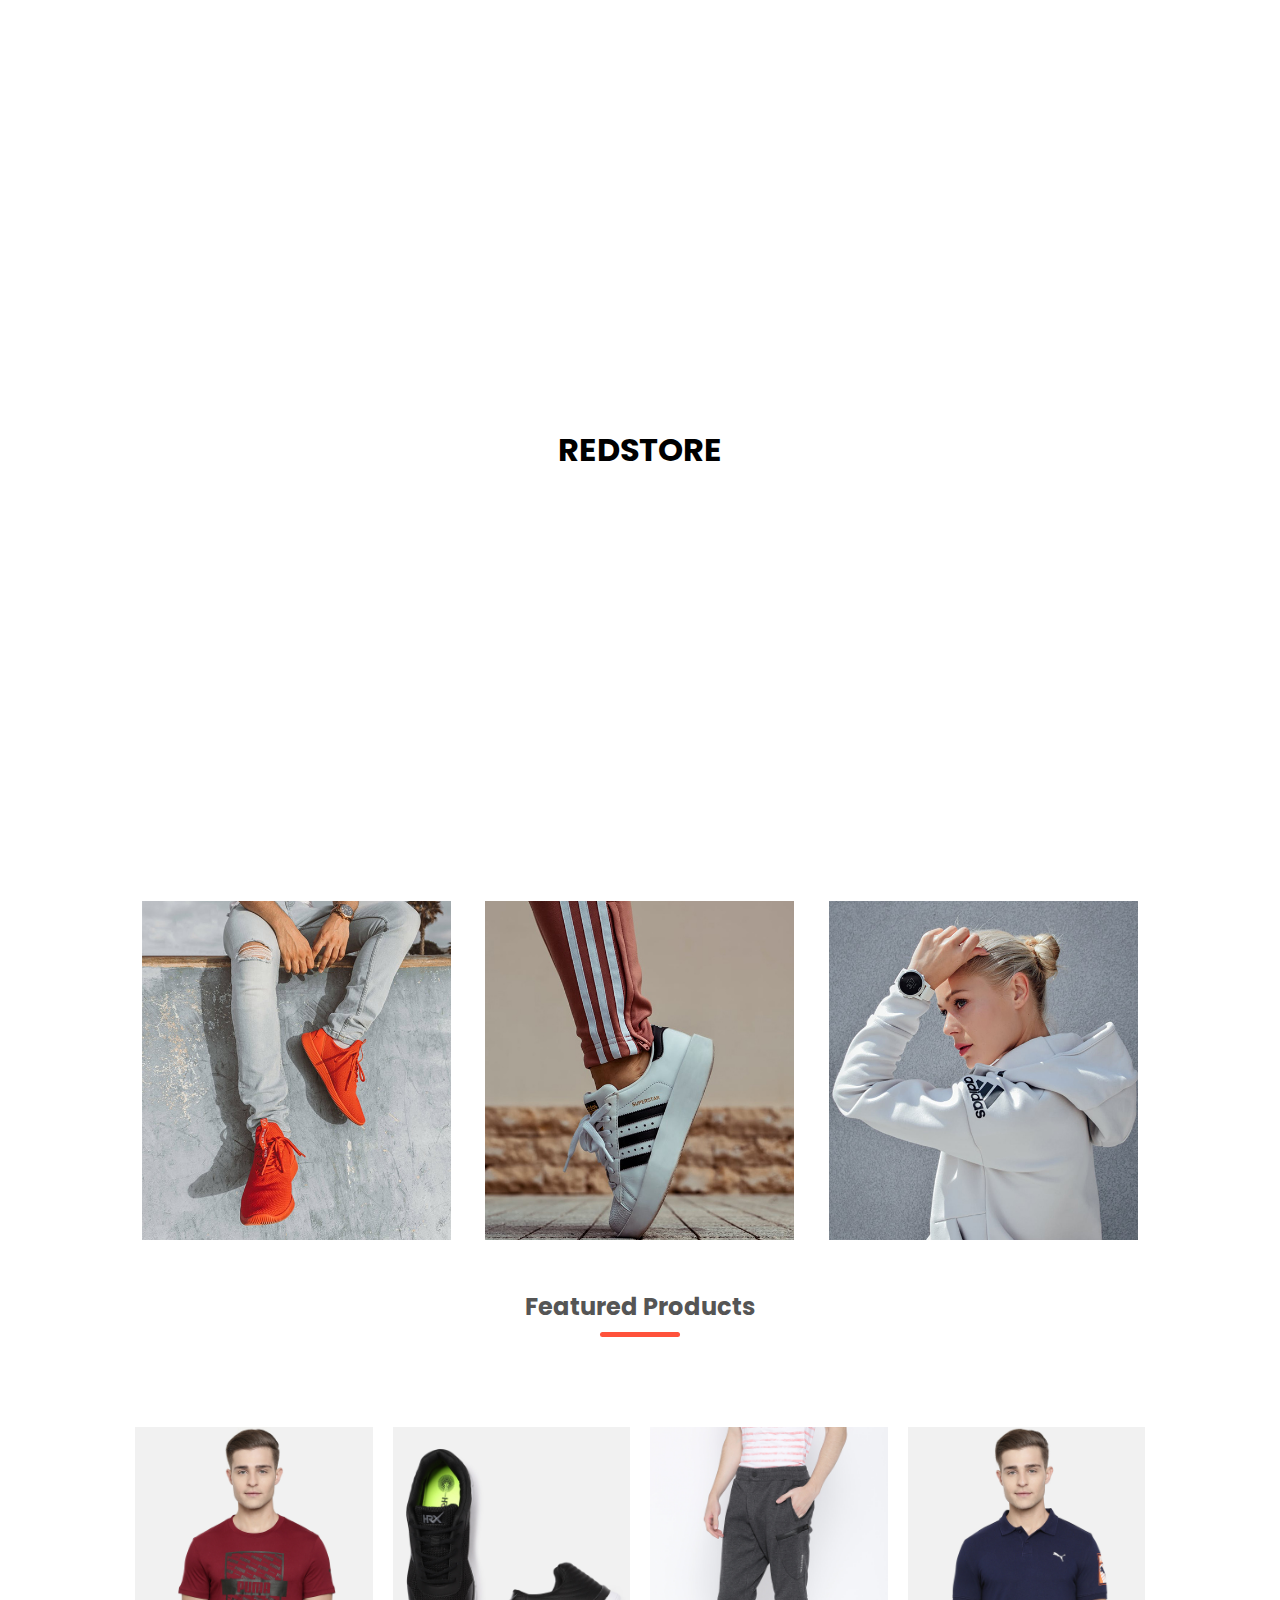
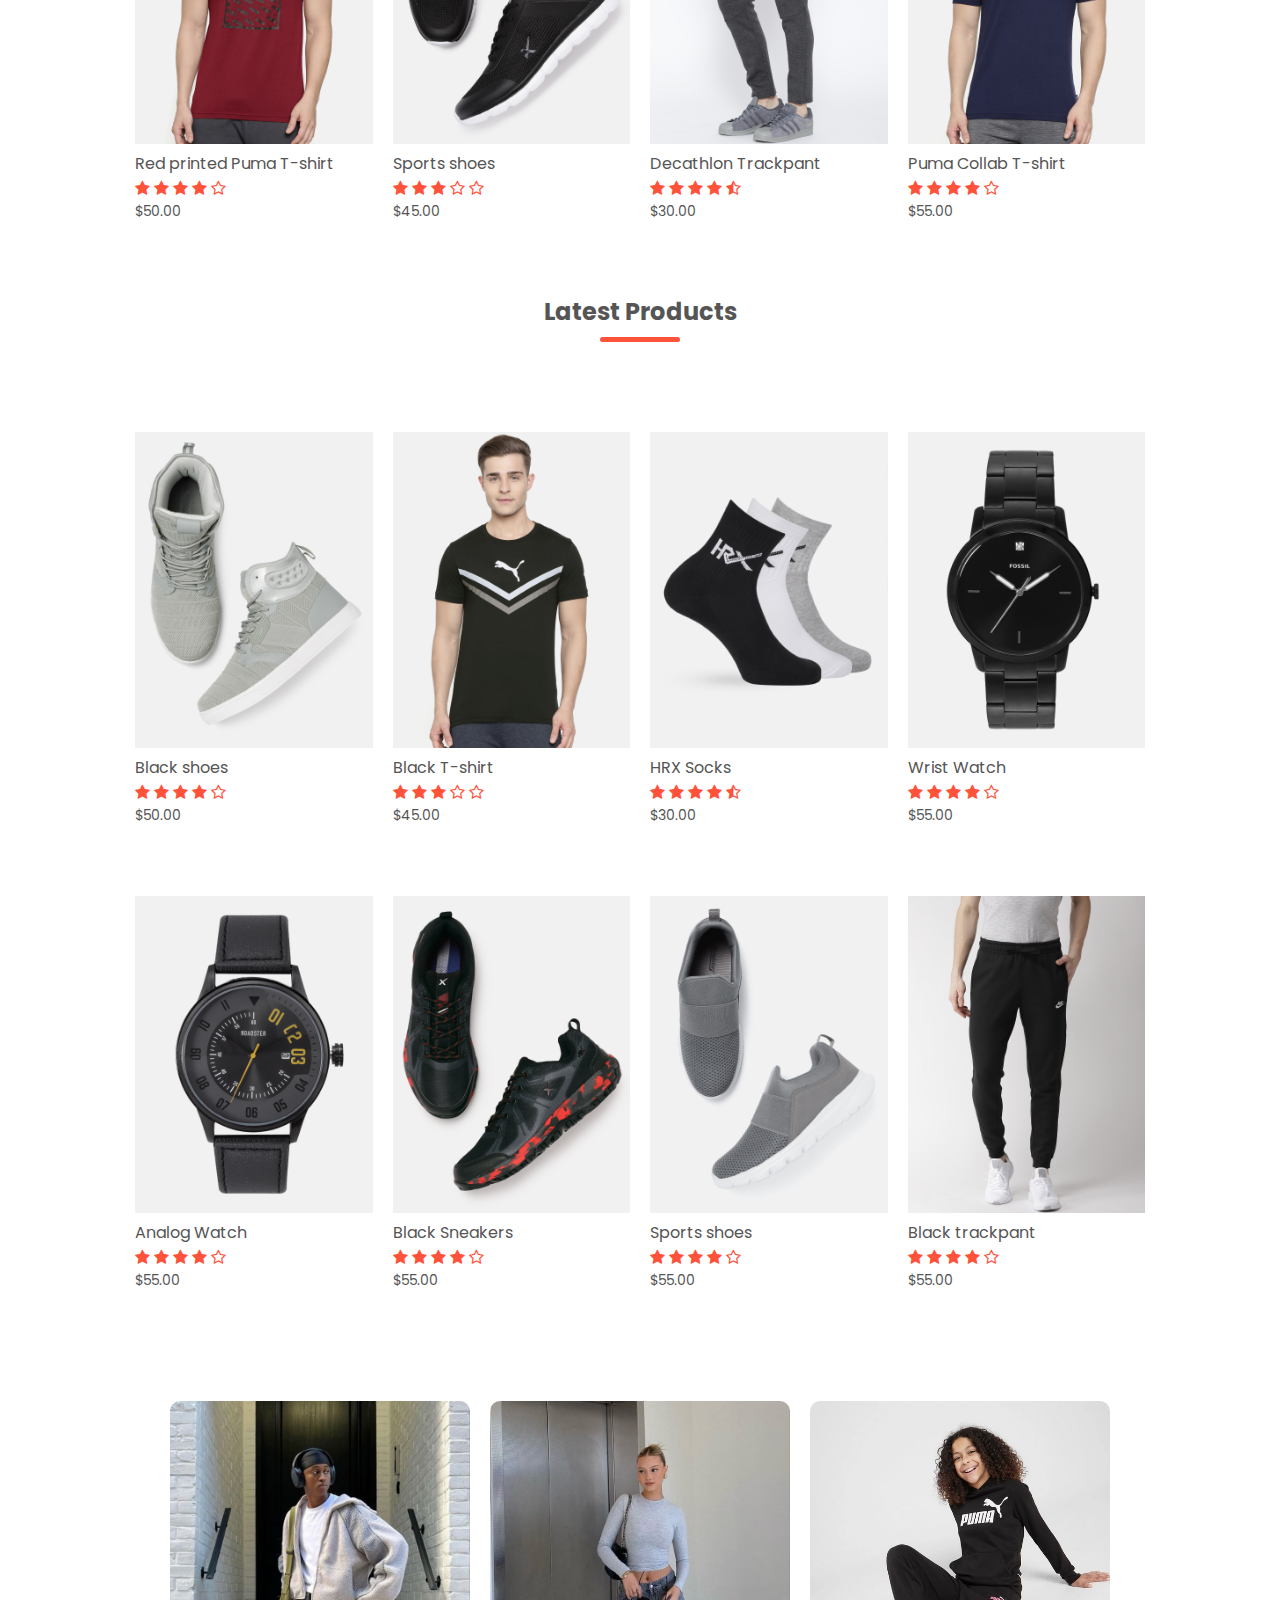
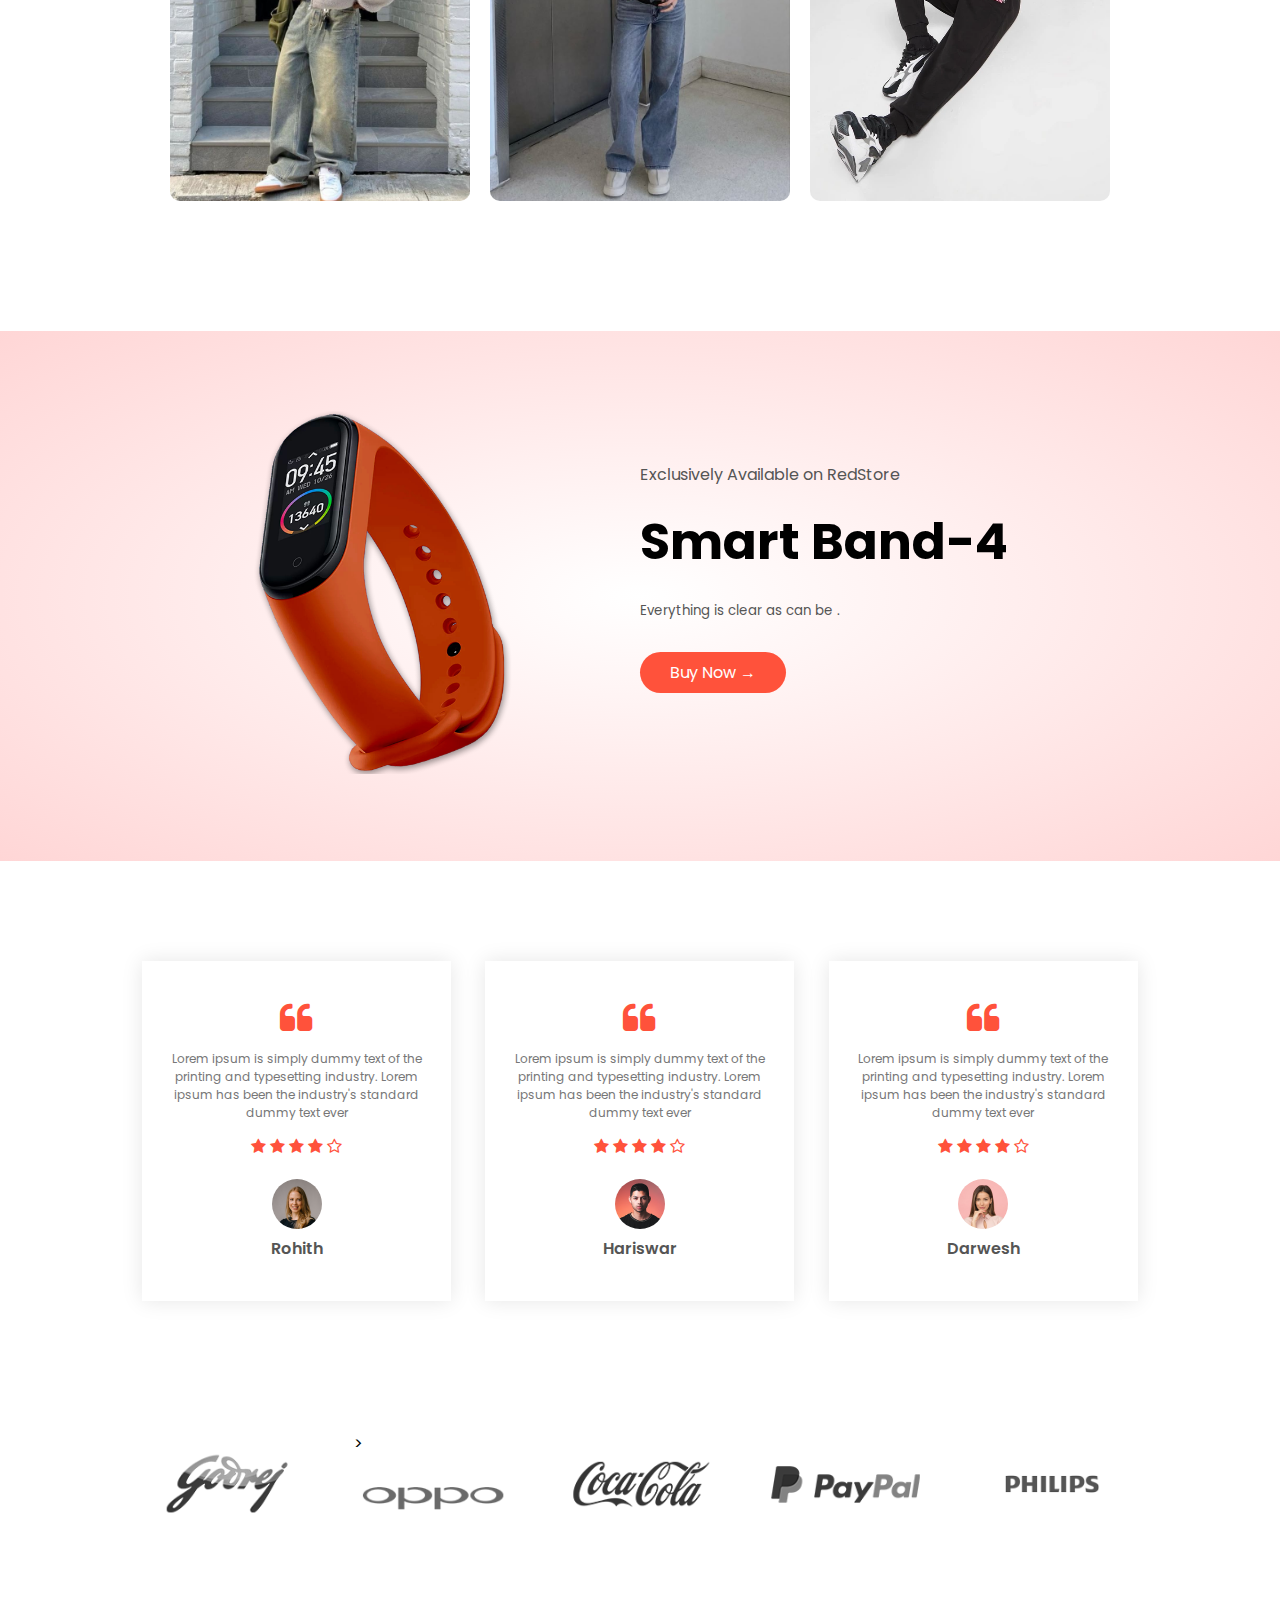
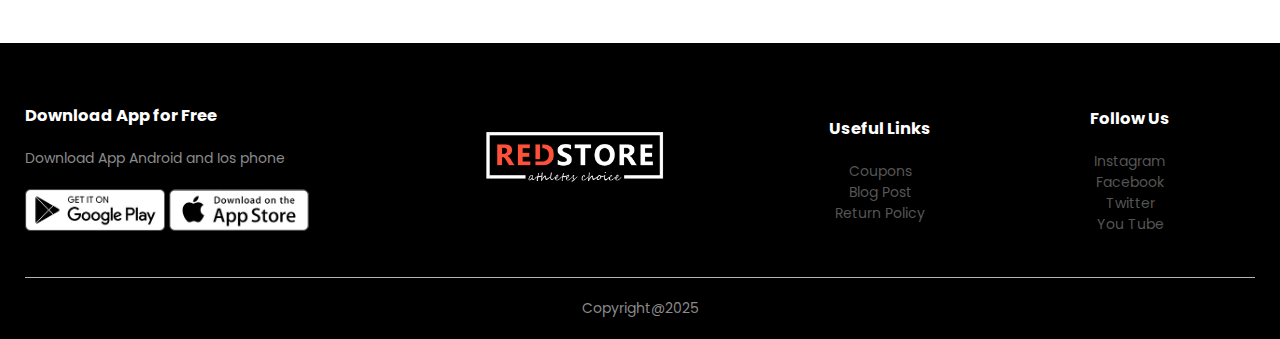
<file: index.html>
<!DOCTYPE html>
<html lang="en">
<head>
    <meta charset="UTF-8">
    <meta name="viewport" content="width=device-width, intial-scale=1.0">
    <title>RedStore &#x2622; | forever faster</title>
    <link rel="stylesheet" href="style.css">
    <link rel="preconnect" href="https://fonts.googleapis.com">
    <link rel="preconnect" href="https://fonts.gstatic.com" crossorigin>
    <link href="https://fonts.googleapis.com/css2?family=Poppins:wght@300;400;500;600;700&display=swap" rel="stylesheet">
    <link rel="stylesheet" href="https://cdnjs.cloudflare.com/ajax/libs/font-awesome/4.7.0/css/font-awesome.min.css">
</head>
<body>
    <!--preloader-->
    <div id="preloader">
        <h1 class="brand-name">REDSTORE</h1>
    </div>
    
    <!-- Your website content starts here -->
    <div id="main-content" style="display: none;">
        <!-- Your existing website code -->
    </div>
    
    
    <!-- Main Content (Your website content goes here) -->
    <div id="content" style="display: none;">
        <!-- Your existing RedStore website content here -->
    </div>

    <!---promo banner -->
<div class="promo-container">
    <div class="promo-slider">
        <div class =promo-banner>SIGN UP FOR FREE</div>
        <div class="promo-banner">FREE RETURNS AND FREE EXCHANGE</div>
        <div class="promo-banner">50% OFF ON ALL SPORTSWEAR!</div>
        <div class="promo-banner">BUY 1 GET 1 FREE ON SHOES!</div>
        <div class="promo-banner">NEW ARRIVALS - CHECK NOW!</div>
        <div class="promo-banner">LIMITED TIME OFFER - HURRY UP!</div>
    </div>
</div>

    <div class="header">
    <div class="container">
        <div class="navbar">
            <div class="logo">
                  <a href="index.html"><img src="images/logo.png" width="125px"> </a>
            </div>

            <nav>

                <ul id="MenuItems">
                    <li><a href="index.html">Home</a></li>
                    <li><a href="./product.html">Products</a></li>
                    <li><a href="#">about</a></li>
                    <li><a href="#">contact</a></li>
                    <li><a href="./account.html">account</a></li>
                </ul>
            </nav>
            <a href="cart.html"><img src="images/cart.png" width="30px" height="30px" ></a>
            <img src="images/menu.png" class="menu-icon" onclick="menutoggle()">
        </div>
    <div class="row">
        <div class="col-2">
              <h1>GIVE YOUR WORKOUT<br> A NEW STYLE!</h1>
              <p>It's about consistency</p>
              <a href="" class="btn">Explore now &#x279C;</a>
        </div>
        <div class="col-2">
            <img src="images/image1.png">
        </div>
    </div>
    </div>
  </div>  
<!-----FEATURED CATEGORIES------->
    <div class="categories">
        <div class="small-container">
            <div class="row">
                <div class="col-3">
                    <img src="images/category-1.jpg">
                </div>
                <div class="col-3">
                    <img src="images/category-2.jpg">
                </div>
                <div class="col-3">
                    <img src="images/category-3.jpg">
                </div>               
            </div>
            <!--<div class="row">
                <div class="col-3 category-item">
                    <img src="images/category-1.jpg">
                    <a href="#" class="btn-2">SHOP MEN &#x279C;</a>
                </div>
                <div class="col-3 category-item">
                    <img src="images/category-2.jpg">
                    <a href="#" class="btn-2">SHOP WOMEN &#x279C;</a>
                </div>
                <div class="col-3 category-item">
                    <img src="images/category-3.jpg">
                    <a href="#" class="btn-2">SHOP ACCESSORIES &#x279C;</a>
                </div>
            </div> -->   <!--THIS IS USED FOR PUTTING THE WORDS ON IMAGE AND HOVERING IT -->
                    
        </div>

    </div> 
    

<!--FEATURED PRODUCTS-->
    <div class="small-container">
        <h2 class="title">Featured Products</h2>
        <div class="row">
            <div class="col-4">
                <a href="product-detail.html"><img src="images/product-1.jpg"></a>
                <a><h4>Red printed Puma T-shirt</h4></a>
                <div class="rating">
                    <i class="fa fa-star"></i>
                    <i class="fa fa-star"></i>
                    <i class="fa fa-star"></i>
                    <i class="fa fa-star"></i>
                    <i class="fa fa-star-o"></i>
                </div>
                <p>$50.00</p>
            </div>
            <div class="col-4">
                <img src="images/product-2.jpg">
                <h4>Sports shoes</h4>
                <div class="rating">
                    <i class="fa fa-star"></i>
                    <i class="fa fa-star"></i>
                    <i class="fa fa-star"></i>
                    <i class="fa fa-star-o"></i>
                    <i class="fa fa-star-o"></i>
                </div>
                <p>$45.00</p>
            </div>
            <div class="col-4">
                <img src="images/product-3.jpg">
                <h4>Decathlon Trackpant</h4>
                <div class="rating">
                    <i class="fa fa-star"></i>
                    <i class="fa fa-star"></i>
                    <i class="fa fa-star"></i>
                    <i class="fa fa-star"></i>
                    <i class="fa fa-star-half-o"></i>
                </div>
                <p>$30.00</p>
            </div>
            <div class="col-4">
                <img src="images/product-4.jpg">
                <h4>Puma Collab T-shirt</h4>
                <div class="rating">
                    <i class="fa fa-star"></i>
                    <i class="fa fa-star"></i>
                    <i class="fa fa-star"></i>
                    <i class="fa fa-star"></i>
                    <i class="fa fa-star-o"></i>
                </div>
                <p>$55.00</p>
            </div>
        </div>
        <h2 class="title">Latest Products</h2>
        <div class="row">
            <div class="col-4">
                <img src="images/product-5.jpg">
                <h4>Black shoes</h4>
                <div class="rating">
                    <i class="fa fa-star"></i>
                    <i class="fa fa-star"></i>
                    <i class="fa fa-star"></i>
                    <i class="fa fa-star"></i>
                    <i class="fa fa-star-o"></i>
                </div>
                <p>$50.00</p>
            </div>
            <div class="col-4">
                <img src="images/product-6.jpg">
                <h4>Black T-shirt</h4>
                <div class="rating">
                    <i class="fa fa-star"></i>
                    <i class="fa fa-star"></i>
                    <i class="fa fa-star"></i>
                    <i class="fa fa-star-o"></i>
                    <i class="fa fa-star-o"></i>
                </div>
                <p>$45.00</p>
            </div>
            <div class="col-4">
                <img src="images/product-7.jpg">
                <h4>HRX Socks</h4>
                <div class="rating">
                    <i class="fa fa-star"></i>
                    <i class="fa fa-star"></i>
                    <i class="fa fa-star"></i>
                    <i class="fa fa-star"></i>
                    <i class="fa fa-star-half-o"></i>
                </div>
                <p>$30.00</p>
            </div>
            <div class="col-4">
                <img src="images/product-8.jpg">
                <h4>Wrist Watch</h4>
                <div class="rating">
                    <i class="fa fa-star"></i>
                    <i class="fa fa-star"></i>
                    <i class="fa fa-star"></i>
                    <i class="fa fa-star"></i>
                    <i class="fa fa-star-o"></i>
                </div>
                <p>$55.00</p>
            </div>
            <div class="col-4">
                <img src="images/product-9.jpg">
                <h4>Analog Watch</h4>
                <div class="rating">
                    <i class="fa fa-star"></i>
                    <i class="fa fa-star"></i>
                    <i class="fa fa-star"></i>
                    <i class="fa fa-star"></i>
                    <i class="fa fa-star-o"></i>
                </div>
                <p>$55.00</p>
            </div>
            <div class="col-4">
                <img src="images/product-10.jpg">
                <h4>Black Sneakers</h4>
                <div class="rating">
                    <i class="fa fa-star"></i>
                    <i class="fa fa-star"></i>
                    <i class="fa fa-star"></i>
                    <i class="fa fa-star"></i>
                    <i class="fa fa-star-o"></i>
                </div>
                <p>$55.00</p>
            </div>
            <div class="col-4">
                <img src="images/product-11.jpg">
                <h4>Sports shoes</h4>
                <div class="rating">
                    <i class="fa fa-star"></i>
                    <i class="fa fa-star"></i>
                    <i class="fa fa-star"></i>
                    <i class="fa fa-star"></i>
                    <i class="fa fa-star-o"></i>
                </div>
                <p>$55.00</p>
            </div>
            <div class="col-4">
                <img src="images/product-12.jpg">
                <h4>Black trackpant</h4>
                <div class="rating">
                    <i class="fa fa-star"></i>
                    <i class="fa fa-star"></i>
                    <i class="fa fa-star"></i>
                    <i class="fa fa-star"></i>
                    <i class="fa fa-star-o"></i>
                </div>
                <p>$55.00</p>
            </div>
        </div>
    </div>

    <section class="shop-category">
        <div class="category-container">
            <div class="category">
                <a href="product.html"><img src="images/shop-men.jpg" alt="Shop Men"></a>
                <div class="overlay"><h3>FOR Men</h3></div>
            </div>
            <div class="category">
                <a href="product.html"><img src="images/shop-women.jpg" alt="Shop Women"></a>
                <div class="overlay"><h3>FOR WOMEN</h3></div>
            </div>
            <div class="category">
                <a href="product.html"><img src="images/kid.webp" alt="Shop Accessories"></a>
                <div class="overlay"><h3>FOR KIDS</h3></div>
            </div>
        </div>
    </section>
    
<!-----offer------>
    <div class="offer">
        <div class="small-container">
            <div class="row">
                <div class="col-2">
                    <img src="images/exclusive.png" class="offer-img">
                </div>
                <div class="col-2">
                    <p>Exclusively Available on RedStore</p>
                    <h1>Smart Band-4</h1>
                    <small>Everything is clear as can be . </small><br>
                    <a href="" class="btn">Buy Now &#8594;</a>
                </div>
            </div>
        </div>
    </div>
<!---------testimonial------->
    <div class="testimonial">
        <div class="small-container">
            <div class="row">
                <div class="col-3">
                    <i class="fa fa-quote-left"></i>
                    <p>Lorem ipsum is simply dummy text of the printing and typesetting industry.
                    Lorem ipsum has been the industry's standard dummy text ever 
                    </p>
                    <div class="rating">
                        <i class="fa fa-star"></i>
                        <i class="fa fa-star"></i>
                        <i class="fa fa-star"></i>
                        <i class="fa fa-star"></i>
                        <i class="fa fa-star-o"></i>
                    </div>
                    <img src="images/user-1.png">
                    <h3>Rohith</h3>
                </div>
                <div class="col-3">
                    <i class="fa fa-quote-left"></i>
                    <p>Lorem ipsum is simply dummy text of the printing and typesetting industry.
                    Lorem ipsum has been the industry's standard dummy text ever 
                    </p>
                    <div class="rating">
                        <i class="fa fa-star"></i>
                        <i class="fa fa-star"></i>
                        <i class="fa fa-star"></i>
                        <i class="fa fa-star"></i>
                        <i class="fa fa-star-o"></i>
                    </div>
                    <img src="images/user-2.png">
                    <h3>Hariswar</h3>
                </div>
                <div class="col-3">
                    <i class="fa fa-quote-left"></i>
                    <p>Lorem ipsum is simply dummy text of the printing and typesetting industry.
                    Lorem ipsum has been the industry's standard dummy text ever 
                    </p>
                    <div class="rating">
                        <i class="fa fa-star"></i>
                        <i class="fa fa-star"></i>
                        <i class="fa fa-star"></i>
                        <i class="fa fa-star"></i>
                        <i class="fa fa-star-o"></i>
                    </div>
                    <img src="images/user-3.png">
                    <h3>Darwesh</h3>
                </div>
            </div>
        </div>
    </div>
<!-----brands------>
<div class="brands">
    <div class="small-container">
        <div class="row">
            <div class="col-5">
                <a href="https://www.godrej.com/" target="_blank"><img src="images/logo-godrej.png"></a>
            </div>
            <div class="col-5">
                <a href="https://www.oppo.com/" target="_blank"></a>><img src="images/logo-oppo.png"></a>
            </div>
            <div class="col-5">
                <a href="https://www.coca-cola.com/" target="_blank"><img src="images/logo-coca-cola.png"></a>
            </div>
            <div class="col-5">
                <a href="https://www.paypal.com/" target="_blank"><img src="images/logo-paypal.png"></a>
            </div>
            <div class="col-5">
                <a href="https://www.philips.com/" target="_blank"><img src="images/logo-philips.png"></a>
            </div>
        </div>
    </div>
</div>

<!----FOOTER---->

    <div class="footer">
        <div class="container">
            <div class="row">
                <div class="footer-col-1">
                    <h3>Download App for Free</h3>
                    <p>Download App Android and Ios phone</p>
                    <div class="app-logo">
                        <a href="https://play.google.com/store/apps/details?id=YOUR_APP_ID" target="_blank"><img src="images/play-store.png"></a>
                        <a href="https://apps.apple.com/app/YOUR_APP_ID"><img src="images/app-store.png"></a>
                    </div>
                </div>
                <div class="footer-col-2">
                    <img src="images/logo-white.png">
                </div>
                <div class="footer-col-3">
                    <h3>Useful Links</h3>
                    <ul>
                        <li><a href="#">Coupons</a></li>
                        <li><a href="#">Blog Post</a></li>
                        <li><a href="#">Return Policy</a></li>
                    </ul>
                </div>
                <div class="footer-col-4">
                    <h3>Follow Us</h3>
                    <ul>
                        <li><a>Instagram</a></li>
                        <li><a>Facebook</a></li>
                        <li><a>Twitter</a></li>
                        <li><a>You Tube</a></li>
                    </ul>
                </div>
            </div>
            <hr>
            <p class="copyright">Copyright@2025</p>
        </div>
    </div>

    <div class="chat-widget">
        <button class="chat-btn" onclick="toggleChat()">💬 Chat with Us</button>
        <div id="chatBox" class="chat-box">
            <p>Hello! How can we assist you today?</p>
            <input type="text" placeholder="Type your message...">
            <button>Send</button>
        </div>
    </div>
    <!-- Chat Button -->
<button class="chat-button" id="chatButton">Chat with us</button>

<!-- Chat Widget -->
<div class="chat-widget" id="chatWidget">
    <div class="chat-header">
        Live Chat
        <span class="close-chat" id="closeChat">&times;</span>
    </div>
    <div class="chat-body" id="chatBody">
        <div class="message bot-message">Hello! How can I assist you?</div>
    </div>
    <div class="chat-footer">
        <input type="text" id="chatInput" placeholder="Type a message...">
        <button id="sendMessage">Send</button>
    </div>
</div>


    

<!-----js for toggle menu----->
    <script>
        var MenuItems = document.getElementById("MenuItems");
        
        MenuItems.style.maxHeight = "0px";

        function menutoggle(){
            if(MenuItems.style.maxHeight == "0px")
            {
                MenuItems.style.maxHeight = "200px";
            }
            else
            {
                MenuItems.style.maxHeight = "0px";
            }
        }
    </script>

<script>
    document.addEventListener("DOMContentLoaded", function () {
        var chatButton = document.getElementById("chatButton");
        var chatWidget = document.getElementById("chatWidget");
        var closeChat = document.getElementById("closeChat");

        chatButton.addEventListener("click", function () {
            chatWidget.style.display = "flex";
            chatButton.style.display = "none";
        });

        closeChat.addEventListener("click", function () {
            chatWidget.style.display = "none";
            chatButton.style.display = "block";
        });
    });
</script>

<script>
    window.onload = function() {
        setTimeout(function() {
            document.getElementById("preloader").style.display = "none";
            document.getElementById("content").style.display = "block";
            setTimeout(() => document.getElementById("content").style.opacity = "1", 100);
        }, 2000); // Adjust time (2000ms = 2 seconds)
    };
</script>


<script>
    window.onload = function () {
        setTimeout(function () {
            document.getElementById("preloader").style.display = "none";
            document.getElementById("main-content").style.display = "block";
        }, 2000); // Adjust time if needed
    };


</script>



    
</body>
</html>
</file>
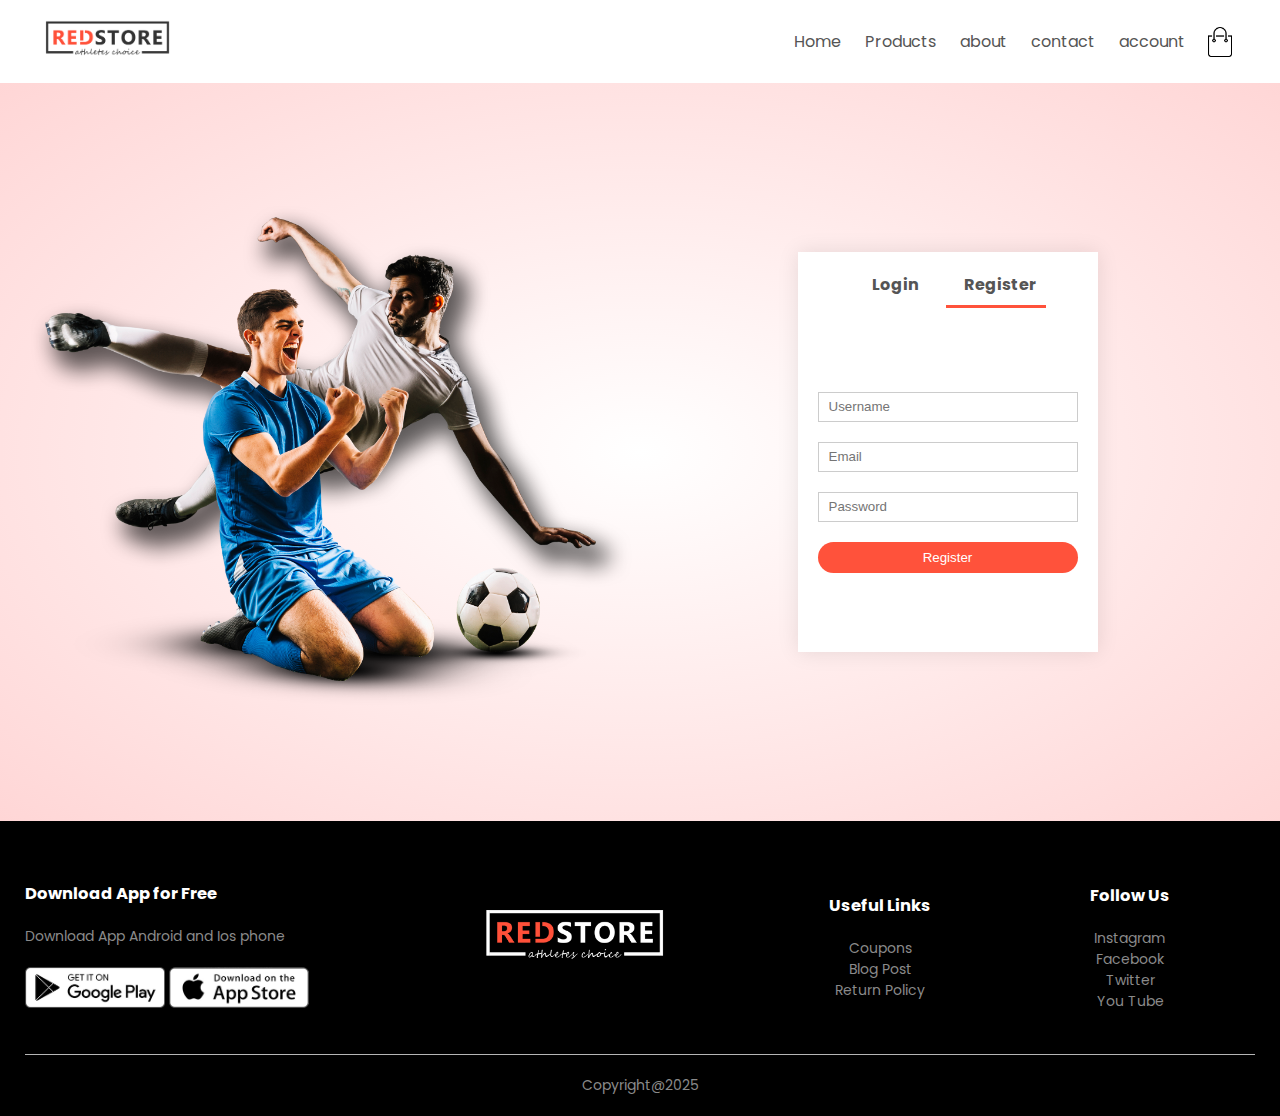
<file: account.html>
<!DOCTYPE html>
<html lang="en">
<head>
    <meta charset="UTF-8">
    <meta name="viewport" content="width=device-width, intial-scale=1.0">
    <title>All Products - RedStore | Ecommerce Website Design</title>
    <link rel="stylesheet" href="style.css">
    <link rel="preconnect" href="https://fonts.googleapis.com">
    <link rel="preconnect" href="https://fonts.gstatic.com" crossorigin>
    <link href="https://fonts.googleapis.com/css2?family=Poppins:wght@300;400;500;600;700&display=swap" rel="stylesheet">
    <link rel="stylesheet" href="https://cdnjs.cloudflare.com/ajax/libs/font-awesome/4.7.0/css/font-awesome.min.css">
</head>
<body>
    
        <div class="container">
            <div class="navbar">
                <div class="logo">
                    <img src="images/logo.png" width="125px"> 
                </div>
                <nav>
                    <ul id="MenuItems">
                        <li><a href="">Home</a></li>
                        <li><a href="">Products</a></li>
                        <li><a href="">about</a></li>
                        <li><a href="">contact</a></li>
                        <li><a href="">account</a></li>
                    </ul>
                </nav>
                <img src="images/cart.png" width="30px" height="30px" >
                <img src="images/menu.png" class="menu-icon" onclick="menutoggle()">
            </div>
        </div>


<!----account page----->

<div class="account-page">
    <div class="container">
        <div class="row">
            <div class="col-2">
                <img src="images/image1.png" width="100%">
            </div>

            <div class="col-2">
                <div class="form-container">
                    <div class="form-btn">
                        <span onclick="login()">Login</span>
                        <span onclick="register()">Register</span>
                        <hr id="Indicator">
                    </div>

                    <form id="LoginForm">
                        <input type="text" placeholder="Username">
                        <input type="password" placeholder="Password">
                        <button type="submit" class="btn">Login</button>
                        <a href="">Forgot Password</a>
                    </form>

                    <form id="RegForm">
                        <input type="text" placeholder="Username">
                        <input type="email" placeholder="Email">
                        <input type="password" placeholder="Password">
                        <button type="submit" class="btn">Register</button>
                    </form>
                </div>
            </div>
        </div>
    </div>
</div>


<!------FOOTER OF THE WEBSITE------>
    <div class="footer">
        <div class="container">
            <div class="row">
                <div class="footer-col-1">
                    <h3>Download App for Free</h3>
                    <p>Download App Android and Ios phone</p>
                    <div class="app-logo">
                        <img src="images/play-store.png">
                        <img src="images/app-store.png">
                    </div>
                </div>
                <div class="footer-col-2">
                    <img src="images/logo-white.png">
                </div>
                <div class="footer-col-3">
                    <h3>Useful Links</h3>
                    <ul>
                        <li>Coupons</li>
                        <li>Blog Post</li>
                        <li>Return Policy</li>
                    </ul>
                </div>
                <div class="footer-col-4">
                    <h3>Follow Us</h3>
                    <ul>
                        <li>Instagram</li>
                        <li>Facebook</li>
                        <li>Twitter</li>
                        <li>You Tube</li>
                    </ul>
                </div>
            </div>
            <hr>
            <p class="copyright">Copyright@2025</p>
        </div>
    </div>

<!-----js for toggle menu----->
    <script>
        var MenuItems = document.getElementById("MenuItems");
        
        MenuItems.style.maxHeight = "0px";

        function menutoggle(){
            if(MenuItems.style.maxHeight == "0px")
            {
                MenuItems.style.maxHeight = "200px";
            }
            else
            {
                MenuItems.style.maxHeight = "0px";
            }
        }
    </script>

<!--------js for toggle form------>

<script>
    var LoginForm = document.getElementById("LoginForm");
    var RegForm = document.getElementById("RegForm");
    var Indicator = document.getElementById("Indicator");

    function register(){

        RegForm.style.transform = "translateX(0px)";
        LoginForm.style.transform = "translateX(0px)";
        Indicator.style.transform = "translateX(100px)";
    }

    function login(){

        RegForm.style.transform = "translateX(300px)";
        LoginForm.style.transform = "translateX(300px)";
        Indicator.style.transform = "translateX(0px)";
    }
</script>


</body>
</html>
</file>
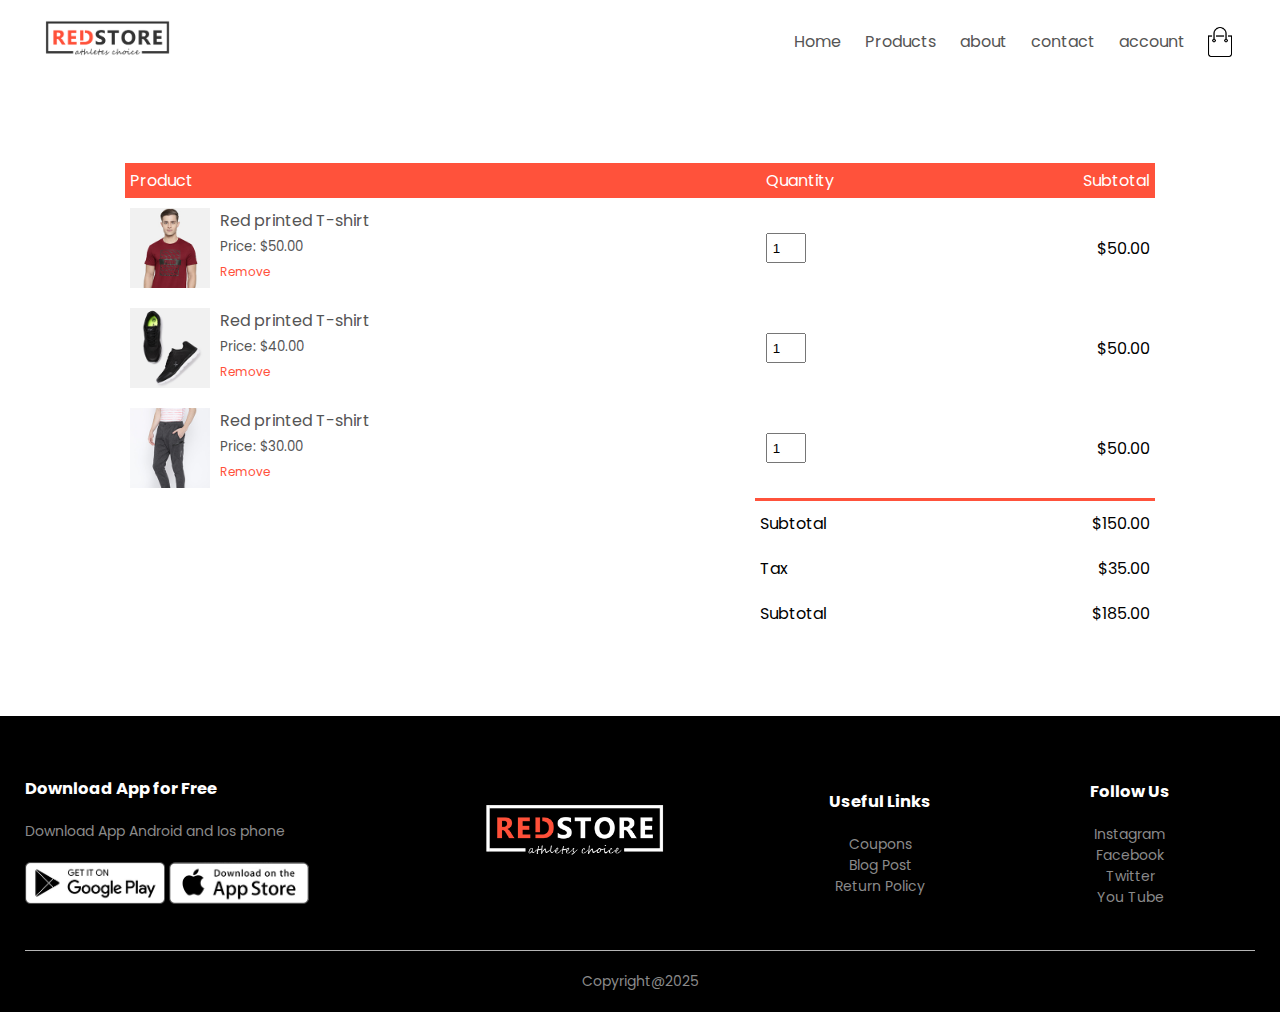
<file: cart.html>
<!DOCTYPE html>
<html lang="en">
<head>
    <meta charset="UTF-8">
    <meta name="viewport" content="width=device-width, intial-scale=1.0">
    <title>All Products - RedStore | Ecommerce Website Design</title>
    <link rel="stylesheet" href="style.css">
    <link rel="preconnect" href="https://fonts.googleapis.com">
    <link rel="preconnect" href="https://fonts.gstatic.com" crossorigin>
    <link href="https://fonts.googleapis.com/css2?family=Poppins:wght@300;400;500;600;700&display=swap" rel="stylesheet">
    <link rel="stylesheet" href="https://cdnjs.cloudflare.com/ajax/libs/font-awesome/4.7.0/css/font-awesome.min.css">
</head>
<body>
    
        <div class="container">
            <div class="navbar">
                <div class="logo">
                    <img src="images/logo.png" width="125px"> 
                </div>
                <nav>
                    <ul id="MenuItems">
                        <li><a href="">Home</a></li>
                        <li><a href="">Products</a></li>
                        <li><a href="">about</a></li>
                        <li><a href="">contact</a></li>
                        <li><a href="">account</a></li>
                    </ul>
                </nav>
                <img src="images/cart.png" width="30px" height="30px" >
                <img src="images/menu.png" class="menu-icon" onclick="menutoggle()">
            </div>
        </div>

<!------cart items details ------>

<div class="small-container cart-page">

    <table>
        <tr>
            <th>Product</th>
            <th>Quantity</th>
            <th>Subtotal</th>
        </tr>
        <tr>
            <td>
                <div class="cart-info">
                    <img src="images/buy-1.jpg">
                    <div>
                        <p>Red printed T-shirt</p>
                        <small>Price: $50.00</small>
                        <br>
                        <a href="">Remove</a>
                    </div>
                </div>
            </td>
            <td><input type="number" value="1"></td>
            <td>$50.00</td>
        </tr>
        <tr>
            <td>
                <div class="cart-info">
                    <img src="images/buy-2.jpg">
                    <div>
                        <p>Red printed T-shirt</p>
                        <small>Price: $40.00</small>
                        <br>
                        <a href="">Remove</a>
                    </div>
                </div>
            </td>
            <td><input type="number" value="1"></td>
            <td>$50.00</td>
        </tr>
        <tr>
            <td>
                <div class="cart-info">
                    <img src="images/buy-3.jpg">
                    <div>
                        <p>Red printed T-shirt</p>
                        <small>Price: $30.00</small>
                        <br>
                        <a href="">Remove</a>
                    </div>
                </div>
            </td>
            <td><input type="number" value="1"></td>
            <td>$50.00</td>
        </tr>
    </table>

    <div class="total-price">
        <table>
            <tr>
                <td>Subtotal</td>
                <td>$150.00</td>
            </tr>
            <tr>
                <td>Tax</td>
                <td>$35.00</td>
            </tr>
            <tr>
                <td>Subtotal</td>
                <td>$185.00</td>
            </tr>
        </table>
    </div>


</div>





<!------FOOTER OF THE WEBSITE------>
    <div class="footer">
        <div class="container">
            <div class="row">
                <div class="footer-col-1">
                    <h3>Download App for Free</h3>
                    <p>Download App Android and Ios phone</p>
                    <div class="app-logo">
                        <img src="images/play-store.png">
                        <img src="images/app-store.png">
                    </div>
                </div>
                <div class="footer-col-2">
                    <img src="images/logo-white.png">
                </div>
                <div class="footer-col-3">
                    <h3>Useful Links</h3>
                    <ul>
                        <li>Coupons</li>
                        <li>Blog Post</li>
                        <li>Return Policy</li>
                    </ul>
                </div>
                <div class="footer-col-4">
                    <h3>Follow Us</h3>
                    <ul>
                        <li>Instagram</li>
                        <li>Facebook</li>
                        <li>Twitter</li>
                        <li>You Tube</li>
                    </ul>
                </div>
            </div>
            <hr>
            <p class="copyright">Copyright@2025</p>
        </div>
    </div>

<!-----js for toggle menu----->
    <script>
        var MenuItems = document.getElementById("MenuItems");
        
        MenuItems.style.maxHeight = "0px";

        function menutoggle(){
            if(MenuItems.style.maxHeight == "0px")
            {
                MenuItems.style.maxHeight = "200px";
            }
            else
            {
                MenuItems.style.maxHeight = "0px";
            }
        }
    </script>


</body>
</html>
</file>
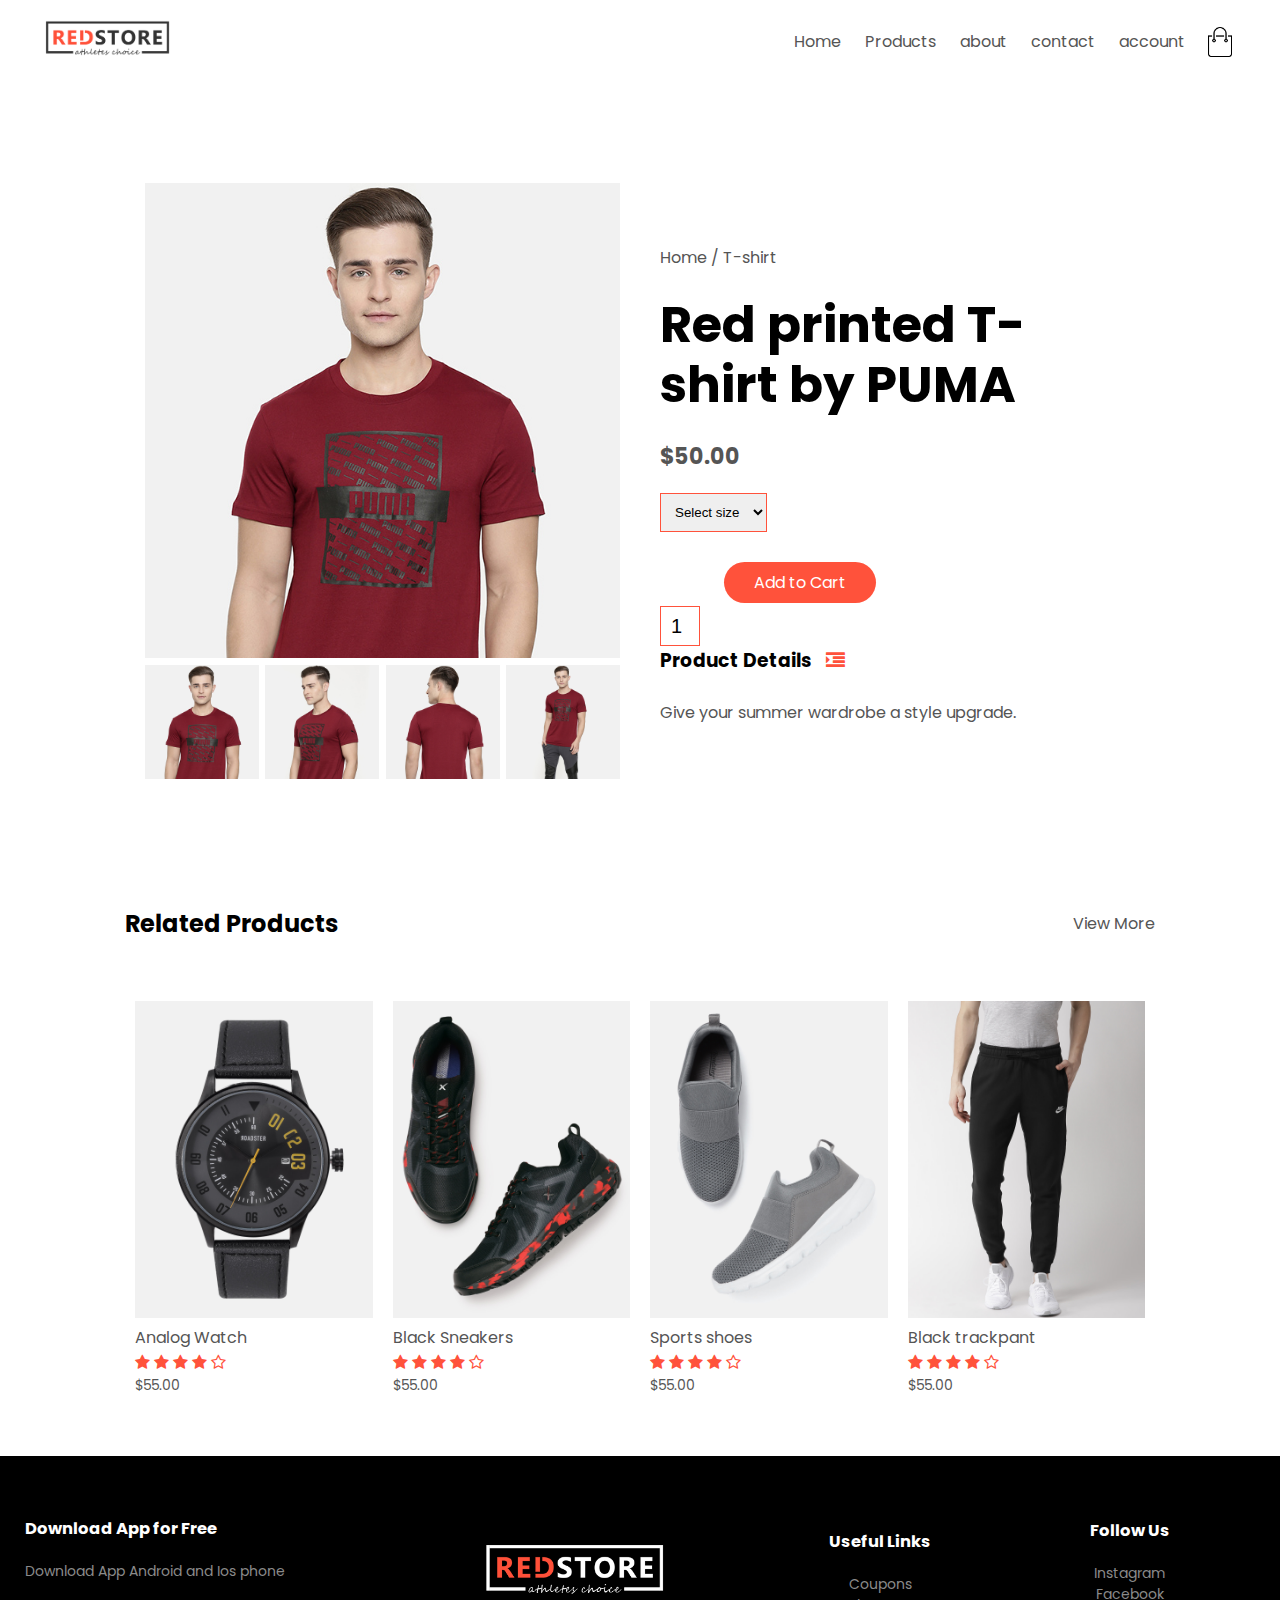
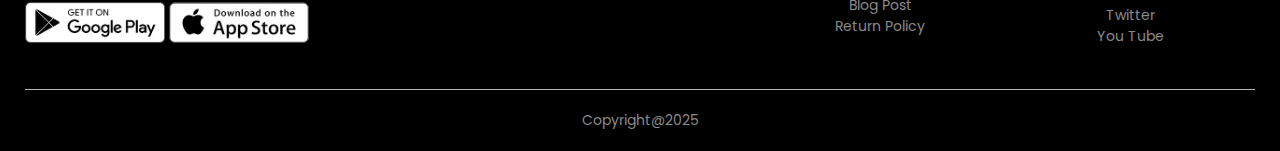
<file: product-detail.html>
<!DOCTYPE html>
<html lang="en">
<head>
    <meta charset="UTF-8">
    <meta name="viewport" content="width=device-width, intial-scale=1.0">
    <title>All Products - RedStore | Ecommerce Website Design</title>
    <link rel="stylesheet" href="style.css">
    <link rel="preconnect" href="https://fonts.googleapis.com">
    <link rel="preconnect" href="https://fonts.gstatic.com" crossorigin>
    <link href="https://fonts.googleapis.com/css2?family=Poppins:wght@300;400;500;600;700&display=swap" rel="stylesheet">
    <link rel="stylesheet" href="https://cdnjs.cloudflare.com/ajax/libs/font-awesome/4.7.0/css/font-awesome.min.css">
</head>
<body>
    
        <div class="container">
            <div class="navbar">
                <div class="logo">
                    <img src="images/logo.png" width="125px"> 
                </div>
                <nav>
                    <ul id="MenuItems">
                        <li><a href="">Home</a></li>
                        <li><a href="">Products</a></li>
                        <li><a href="">about</a></li>
                        <li><a href="">contact</a></li>
                        <li><a href="">account</a></li>
                    </ul>
                </nav>
                <img src="images/cart.png" width="30px" height="30px" >
                <img src="images/menu.png" class="menu-icon" onclick="menutoggle()">
            </div>
        </div>

<!----SINGLE PRODUCT DETAILS----->
<div class="small-container single-product">
    <div class="row">
        <div class="col-2">
            <img src="images/gallery-1.jpg" width:100% id="ProductImg">

            <div class="small-img-row">
                <div class="small-img-col">
                    <img src="images/gallery-1.jpg" width:100% class="small-img">
                </div>
                <div class="small-img-col">
                    <img src="images/gallery-2.jpg" width:100% class="small-img">
                </div>
                <div class="small-img-col">
                    <img src="images/gallery-3.jpg" width:100% class="small-img">
                </div>
                <div class="small-img-col">
                    <img src="images/gallery-4.jpg" width:100% class="small-img">
                </div>
            </div>

        </div>
        <div class="col-2">
            <p>Home / T-shirt</p>
            <h1>Red printed T-shirt by PUMA</h1>
            <h4>$50.00</h4>
            <select>
                <option>Select size</option>
                <option>XXL</option>
                <option>XL</option>
                <option>LARGE</option>
                <option>MEDIUM</option>
                <option>SMALL</option>
            </select>
            <input type="number" value="1">
            <a href="" class="btn">Add to Cart</a>
            <h3>Product Details <i class="fa fa-indent"></i></h3>
            <br>
            <p>Give your summer wardrobe a style upgrade.</p>
        </div>
    </div>
</div>
<!-------title------->
<div class="small-container">
    <div class="row row-2">
        <h2>Related Products</h2>
        <p>View More</p>
    </div>
</div>

 

<!-------products------>
    <div class="small-container">
        
        <div class="row">
            <div class="col-4">
                <img src="images/product-9.jpg">
                <h4>Analog Watch</h4>
                <div class="rating">
                    <i class="fa fa-star"></i>
                    <i class="fa fa-star"></i>
                    <i class="fa fa-star"></i>
                    <i class="fa fa-star"></i>
                    <i class="fa fa-star-o"></i>
                </div>
                <p>$55.00</p>
            </div>
            <div class="col-4">
                <img src="images/product-10.jpg">
                <h4>Black Sneakers</h4>
                <div class="rating">
                    <i class="fa fa-star"></i>
                    <i class="fa fa-star"></i>
                    <i class="fa fa-star"></i>
                    <i class="fa fa-star"></i>
                    <i class="fa fa-star-o"></i>
                </div>
                <p>$55.00</p>
            </div>
            <div class="col-4">
                <img src="images/product-11.jpg">
                <h4>Sports shoes</h4>
                <div class="rating">
                    <i class="fa fa-star"></i>
                    <i class="fa fa-star"></i>
                    <i class="fa fa-star"></i>
                    <i class="fa fa-star"></i>
                    <i class="fa fa-star-o"></i>
                </div>
                <p>$55.00</p>
            </div>
            <div class="col-4">
                <img src="images/product-12.jpg">
                <h4>Black trackpant</h4>
                <div class="rating">
                    <i class="fa fa-star"></i>
                    <i class="fa fa-star"></i>
                    <i class="fa fa-star"></i>
                    <i class="fa fa-star"></i>
                    <i class="fa fa-star-o"></i>
                </div>
                <p>$55.00</p>
            </div>
        </div>
        
    
    </div>

    <!------FOOTER OF THE WEBSITE------>
    <div class="footer">
        <div class="container">
            <div class="row">
                <div class="footer-col-1">
                    <h3>Download App for Free</h3>
                    <p>Download App Android and Ios phone</p>
                    <div class="app-logo">
                        <img src="images/play-store.png">
                        <img src="images/app-store.png">
                    </div>
                </div>
                <div class="footer-col-2">
                    <img src="images/logo-white.png">
                </div>
                <div class="footer-col-3">
                    <h3>Useful Links</h3>
                    <ul>
                        <li>Coupons</li>
                        <li>Blog Post</li>
                        <li>Return Policy</li>
                    </ul>
                </div>
                <div class="footer-col-4">
                    <h3>Follow Us</h3>
                    <ul>
                        <li>Instagram</li>
                        <li>Facebook</li>
                        <li>Twitter</li>
                        <li>You Tube</li>
                    </ul>
                </div>
            </div>
            <hr>
            <p class="copyright">Copyright@2025</p>
        </div>
    </div>

<!-----js for toggle menu----->
    <script>
        var MenuItems = document.getElementById("MenuItems");
        
        MenuItems.style.maxHeight = "0px";

        function menutoggle(){
            if(MenuItems.style.maxHeight == "0px")
            {
                MenuItems.style.maxHeight = "200px";
            }
            else
            {
                MenuItems.style.maxHeight = "0px";
            }
        }
    </script>

<!--js for product gallery-->
    <script>
        var ProductImg = document.getElementById("ProductImg");
        var SmallImg = document.getElementsByClassName("small-img");

        for (let i = 0; i < SmallImg.length; i++) {
            SmallImg[i].onclick = function () {
                ProductImg.src = SmallImg[i].src;
            }
        }
    </script>
</body>
</html>
</file>
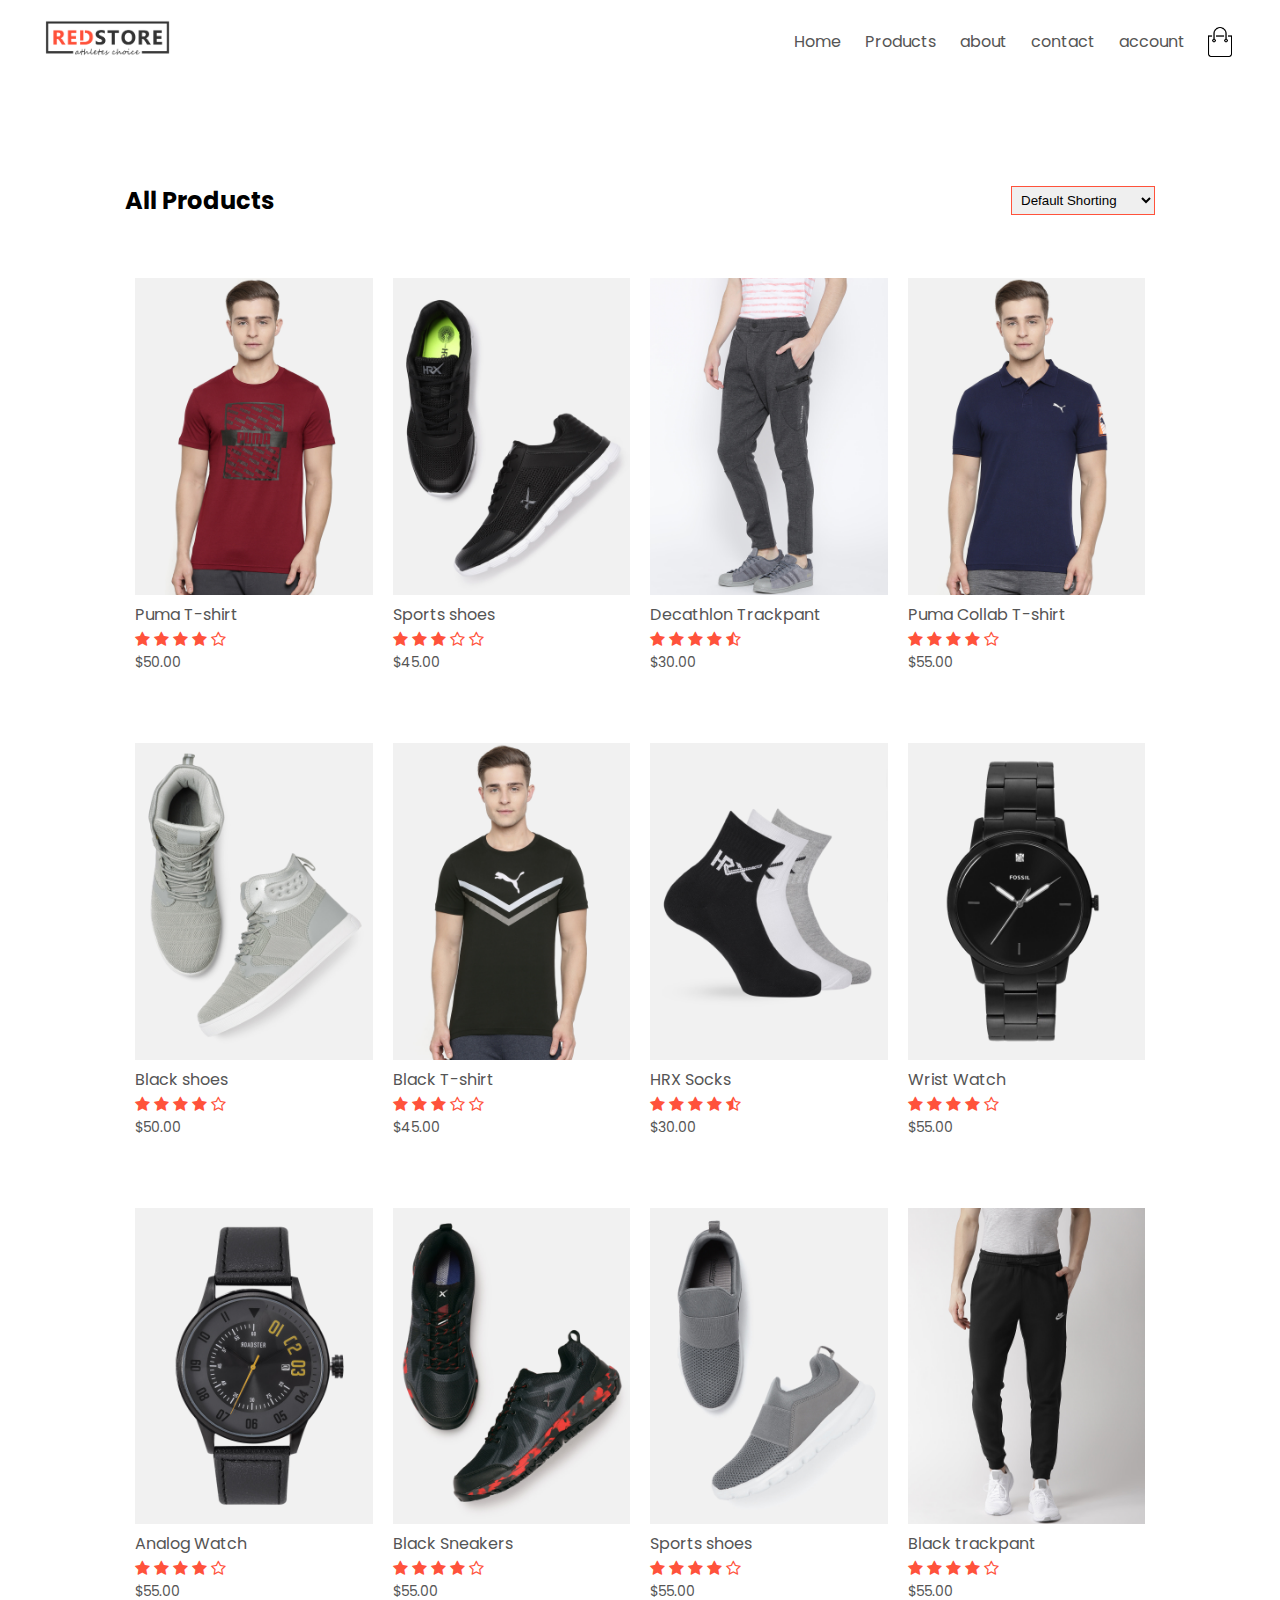
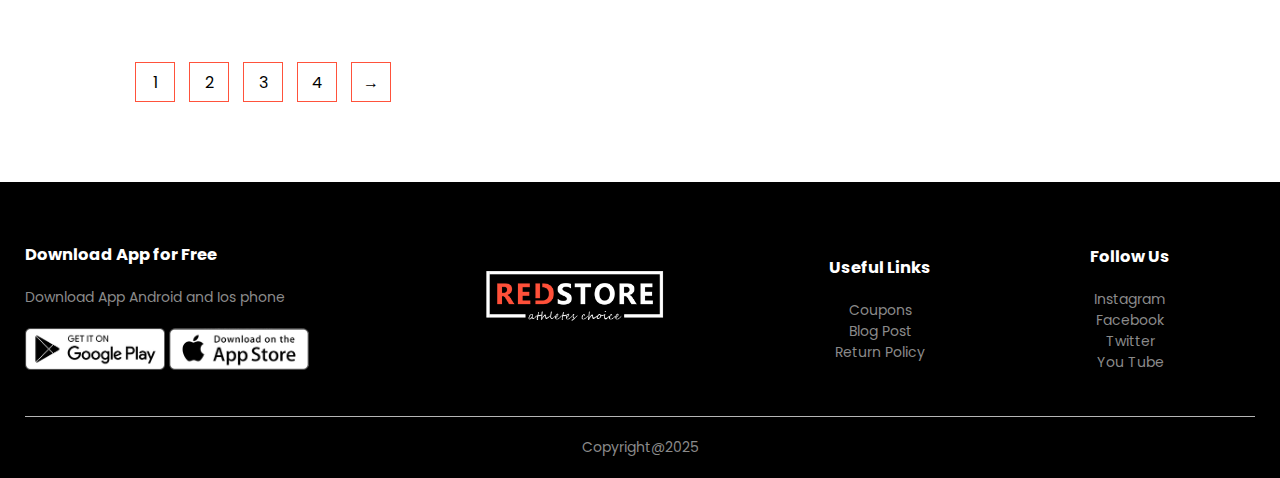
<file: product.html>
<!DOCTYPE html>
<html lang="en">
<head>
    <meta charset="UTF-8">
    <meta name="viewport" content="width=device-width, intial-scale=1.0">
    <title>All Products - RedStore | Ecommerce Website Design</title>
    <link rel="stylesheet" href="style.css">
    <link rel="preconnect" href="https://fonts.googleapis.com">
    <link rel="preconnect" href="https://fonts.gstatic.com" crossorigin>
    <link href="https://fonts.googleapis.com/css2?family=Poppins:wght@300;400;500;600;700&display=swap" rel="stylesheet">
    <link rel="stylesheet" href="https://cdnjs.cloudflare.com/ajax/libs/font-awesome/4.7.0/css/font-awesome.min.css">
</head>
<body>
    
        <div class="container">
            <div class="navbar">
                <div class="logo">
                    <img src="images/logo.png" width="125px">
                </div>
                <nav>
                    <ul id="MenuItems">
                        <li><a href="">Home</a></li>
                        <li><a href="">Products</a></li>
                        <li><a href="">about</a></li>
                        <li><a href="">contact</a></li>
                        <li><a href="">account</a></li>
                    </ul>
                </nav>
                <img src="images/cart.png" width="30px" height="30px" >
                <img src="images/menu.png" class="menu-icon" onclick="menutoggle()">
            </div>
        </div>
        </div>
    


    <div class="small-container">


        <div class="row row-2">
            <h2>All Products</h2>
            <select>
                <option>Default Shorting</option>
                <option>Short by price</option>
                <option>Short by popularity</option>
                <option>Short by rating</option>
                <option>Short by sale</option>
            </select>
        </div>


        <div class="row">
            <div class="col-4">
                <img src="images/product-1.jpg">
                <h4>Puma T-shirt</h4>
                <div class="rating">
                    <i class="fa fa-star"></i>
                    <i class="fa fa-star"></i>
                    <i class="fa fa-star"></i>
                    <i class="fa fa-star"></i>
                    <i class="fa fa-star-o"></i>
                </div>
                <p>$50.00</p>
            </div>
            <div class="col-4">
                <img src="images/product-2.jpg">
                <h4>Sports shoes</h4>
                <div class="rating">
                    <i class="fa fa-star"></i>
                    <i class="fa fa-star"></i>
                    <i class="fa fa-star"></i>
                    <i class="fa fa-star-o"></i>
                    <i class="fa fa-star-o"></i>
                </div>
                <p>$45.00</p>
            </div>
            <div class="col-4">
                <img src="images/product-3.jpg">
                <h4>Decathlon Trackpant</h4>
                <div class="rating">
                    <i class="fa fa-star"></i>
                    <i class="fa fa-star"></i>
                    <i class="fa fa-star"></i>
                    <i class="fa fa-star"></i>
                    <i class="fa fa-star-half-o"></i>
                </div>
                <p>$30.00</p>
            </div>
            <div class="col-4">
                <img src="images/product-4.jpg">
                <h4>Puma Collab T-shirt</h4>
                <div class="rating">
                    <i class="fa fa-star"></i>
                    <i class="fa fa-star"></i>
                    <i class="fa fa-star"></i>
                    <i class="fa fa-star"></i>
                    <i class="fa fa-star-o"></i>
                </div>
                <p>$55.00</p>
            </div>
        </div>


        <div class="row">
            <div class="col-4">
                <img src="images/product-5.jpg">
                <h4>Black shoes</h4>
                <div class="rating">
                    <i class="fa fa-star"></i>
                    <i class="fa fa-star"></i>
                    <i class="fa fa-star"></i>
                    <i class="fa fa-star"></i>
                    <i class="fa fa-star-o"></i>
                </div>
                <p>$50.00</p>
            </div>
            <div class="col-4">
                <img src="images/product-6.jpg">
                <h4>Black T-shirt</h4>
                <div class="rating">
                    <i class="fa fa-star"></i>
                    <i class="fa fa-star"></i>
                    <i class="fa fa-star"></i>
                    <i class="fa fa-star-o"></i>
                    <i class="fa fa-star-o"></i>
                </div>
                <p>$45.00</p>
            </div>
            <div class="col-4">
                <img src="images/product-7.jpg">
                <h4>HRX Socks</h4>
                <div class="rating">
                    <i class="fa fa-star"></i>
                    <i class="fa fa-star"></i>
                    <i class="fa fa-star"></i>
                    <i class="fa fa-star"></i>
                    <i class="fa fa-star-half-o"></i>
                </div>
                <p>$30.00</p>
            </div>
            <div class="col-4">
                <img src="images/product-8.jpg">
                <h4>Wrist Watch</h4>
                <div class="rating">
                    <i class="fa fa-star"></i>
                    <i class="fa fa-star"></i>
                    <i class="fa fa-star"></i>
                    <i class="fa fa-star"></i>
                    <i class="fa fa-star-o"></i>
                </div>
                <p>$55.00</p>
            </div>
            <div class="col-4">
                <img src="images/product-9.jpg">
                <h4>Analog Watch</h4>
                <div class="rating">
                    <i class="fa fa-star"></i>
                    <i class="fa fa-star"></i>
                    <i class="fa fa-star"></i>
                    <i class="fa fa-star"></i>
                    <i class="fa fa-star-o"></i>
                </div>
                <p>$55.00</p>
            </div>
            <div class="col-4">
                <img src="images/product-10.jpg">
                <h4>Black Sneakers</h4>
                <div class="rating">
                    <i class="fa fa-star"></i>
                    <i class="fa fa-star"></i>
                    <i class="fa fa-star"></i>
                    <i class="fa fa-star"></i>
                    <i class="fa fa-star-o"></i>
                </div>
                <p>$55.00</p>
            </div>
            <div class="col-4">
                <img src="images/product-11.jpg">
                <h4>Sports shoes</h4>
                <div class="rating">
                    <i class="fa fa-star"></i>
                    <i class="fa fa-star"></i>
                    <i class="fa fa-star"></i>
                    <i class="fa fa-star"></i>
                    <i class="fa fa-star-o"></i>
                </div>
                <p>$55.00</p>
            </div>
            <div class="col-4">
                <img src="images/product-12.jpg">
                <h4>Black trackpant</h4>
                <div class="rating">
                    <i class="fa fa-star"></i>
                    <i class="fa fa-star"></i>
                    <i class="fa fa-star"></i>
                    <i class="fa fa-star"></i>
                    <i class="fa fa-star-o"></i>
                </div>
                <p>$55.00</p>
            </div>
        </div>
        <div class="page-btn">
            <span>1</span>
            <span>2</span>
            <span>3</span>
            <span>4</span>
            <span>&#8594;</span>
        </div>
    </div>
<!------FOOTER OF THE WEBSITE------>
    <div class="footer">
        <div class="container">
            <div class="row">
                <div class="footer-col-1">
                    <h3>Download App for Free</h3>
                    <p>Download App Android and Ios phone</p>
                    <div class="app-logo">
                        <img src="images/play-store.png">
                        <img src="images/app-store.png">
                    </div>
                </div>
                <div class="footer-col-2">
                    <img src="images/logo-white.png">
                </div>
                <div class="footer-col-3">
                    <h3>Useful Links</h3>
                    <ul>
                        <li>Coupons</li>
                        <li>Blog Post</li>
                        <li>Return Policy</li>
                    </ul>
                </div>
                <div class="footer-col-4">
                    <h3>Follow Us</h3>
                    <ul>
                        <li>Instagram</li>
                        <li>Facebook</li>
                        <li>Twitter</li>
                        <li>You Tube</li>
                    </ul>
                </div>
            </div>
            <hr>
            <p class="copyright">Copyright@2025</p>
        </div>
    </div>

<!-----js for toggle menu----->
    <script>
        var MenuItems = document.getElementById("MenuItems");
        
        MenuItems.style.maxHeight = "0px";

        function menutoggle(){
            if(MenuItems.style.maxHeight == "0px")
            {
                MenuItems.style.maxHeight = "200px";
            }
            else
            {
                MenuItems.style.maxHeight = "0px";
            }
        }
    </script>
</body>
</html>
</file>
<file: style.css>
/* HEADER SECTION */
*{
    margin :0 ;
    padding :0 ;
    box-sizing : border-box;
}

body{
    font-family: 'poppins' , 'sans-serif';
}
.navbar{
    display:flex;
    align-items: center;
    padding:20px;
}
nav{
    flex:1;
    text-align: right;
}
nav ul{
    display:inline-block;
    list-style-type:none;
}
nav ul li{
    display:inline-block;
    margin-right: 20px;
}
a{
    text-decoration: none;
    color:#555;
}
p{
    color:#555;
}
.container{
    max-width:1300px;
    margin:auto;
    padding-left:25px;
    padding-right:25px;
}
.row{
    display:flex;
    align-items:center;
    flex-wrap: wrap;
    justify-content: space-around;
}
.col-2{
    flex-basis: 50%;               /* **IMPORTANT** */
    min-width :300px;
}
.col-2 img{
    max-width:100%;
    padding:50px 0; /*50px from Top n Bottom ; 0 from left n right*/
}
.col-2 h1{
    font-size: 50px;
    line-height: 60px;
    margin: 25px 0;
}
.btn{
    display:inline-block;
    background:#ff523b;
    color:#fff;
    padding:8px 30px;
    margin:30px 0;
    border-radius : 30px;
    transition: background 0.5s;
}
.btn:hover{
    background:#563434;
}
.header{
    background:radial-gradient(#fff,#ffd6d6);
}
.header .row{
    margin-top:70px;
}   

                                /* MAKING FEATURED CATEGORIES*/

.categories{
    margin-top: 70px;
}
.col-3{
    flex-basis:30%;
    min-width:250px;
    margin-bottom:30px;
}
.col-3 img{
    width:100%;
}      
.small-container{
    max-width:1080px;
    margin:auto;
    padding-left:25px;
    padding-right:25px;
}
.col-4{
    flex-basis:25%;
    padding:10px;
    min-width:200px;
    margin-bottom: 50px;
    transform:0.5s;                /* **IMPORTANT** */
}
.col-4 img{
    width:100%;
}
.title{
    text-align: center;
    margin: 0 auto 80px;
    position:relative;
    line-height: 60px;
    color:#555;
}
.title::after{
    content:'';
    background: #ff523b;
    width: 80px;
    height: 5px;
    border-radius: 5px;
    position:absolute;
    bottom:0;
    left:50%;
    transform: translateX(-50%);       /* **IMPORTANT**  */
}
h4{
    color: #555;
    font-weight:normal;
}
.col-4 p{
    font-size: 14px;
}
.rating .fa{
    color:#ff523b;
}
.col-4:hover{
    transform: translateY(-5px);
}
                                        /*-----offer-----*/
.offer{
    background:radial-gradient(#fff,#ffd6d6);
    margin-top: 80px;
    padding:30px 0;
}
.col-2 .offer-img{
    padding:50px;
}
small{
    color:#555;
}
                                       /*---testimonial---*/
.testimonial{
    padding-top: 100px;
}
.testimonial .col-3{
    text-align: center;
    padding: 40px 20px;
    box-shadow:0 0 20px 0px rgba(0,0,0,0.1);
    cursor:pointer;
    transition:transform 0.5s;
}
.testimonial .col-3 img{
    width:50px;
    margin-top: 20px;
    border-radius:50%;
}
.testimonial .col-3:hover{
    transform: translateY(-10px);
}
.fa.fa-quote-left{
    font-size: 35px;
    color:#ff523b;
}
.col-3 p{
    font-size: 12px;
    margin: 12px 0;
    color:#777
}
.testimonial .col-3 h3{
    font-weight: 600;
    color: #555;
    font-size: 16px;
}
                                        /*------BRANDS------*/
.brands{
    margin:100px auto;
}
.col-5{
    width:160px;
}
.col-5 img{
    width:100%;
    cursor:pointer;
    filter: grayscale(100%);        /* **IMPORTANT** */
}
.col-5 img:hover{
    filter: grayscale(0);
}
                                       /*-----FOOTER-----*/

.footer{
    background:#000;
    color:#8a8a8a;
    font-size: 14px;
    padding:60px 0 20px
}
.footer p{
    color:#8a8a8a;
}
.footer h3{
    color:#fff;
    margin-bottom:20px;
}
.footer-col-1,.footer-col-2, .footer-col-3,.footer-col-4{
    min-width: 250px;
    margin-bottom:20px;
}
.footer-col-1{
    flex-basis:30%;
}
.footer-col-2{
    flex:1;
    text-align: center;
}
.footer-col-2 img{
    width:180px;
    margin-bottom: 20px;
}
.footer-col-3 , .footer-col-4{
    flex-basis:12%;
    text-align:center;
}
ul{
    list-style-type: none;
}
.app-logo{
    margin-top: 20px;
}
.app-logo img{
    width:140px;
}
.footer hr{
    border:none;
    background:#b5b5b5;
    height:1px;
    margin:20px 0;
}
.copyright{
    text-align: center;
}

                                     /*---MENU ICON---*/

.menu-icon{
    width:28px;
    margin-left: 20px;
    display:none
}

                                    /*---MEDIA QUERY FOR MENU*/

@media only screen and (max-width:800px){
    nav ul{
        position: absolute;
        top:70px;
        left:0;
        background:#333;
        width: 100%;
        overflow:hidden;
        transition:max-height 0.5s
    }
    nav ul li{
        display: block;
        margin-right: 50px;
        margin-left: 10px;
        margin-bottom: 10px;
    }
    nav ul a{
        color: #fff;
    }
    .menu-icon{
        display:block;
        cursor: pointer;
    }
}

                                        /*---ALL PRODUCTS PAGE---*/

.row-2{
    justify-content: space-between;
    margin:100px 0 50px;
}
select{
    border:1px solid #ff523b;
    padding :5px;
}
select:focus{
    outline:none;
}
.page-btn{
    margin:0 auto 80px;
}
.page-btn span{
    display:inline-block;
    border:1px solid #ff523b;
    margin-left:10px;
    width:40px;
    height:40px;
    text-align: center;
    line-height:40px;
    cursor:pointer;
}
.page-btn span:hover{
    background:#ff523b;
    color:#fff;
}

/*----SINGLE PRODUCT DETAILS---*/

.single-product{
    margin-top:80px;
}
.single-product .col-2 img{
    padding:0
}
.single-product .col-2{
    padding:20px;
}

.single-product h4{
    margin:20px 0;
    font-size:22px;
    font-weight:bold;
}
.single-product select{
    display:block;
    padding:10px;
    margin-top:20px;
}
.single-product input{
    width:40px;
    height:40px;
    padding-left:  10px;
    font-size:20px;
    margin-right:20px;
    border: 1px solid #ff523b;
}
input:focus{
    outline:none;
}
.single-product .fa{
    color:#ff523b;
    margin-left:10px;
}
.small-img-row{
    display:flex;
    justify-content: space-between;
}
.small-img-col{
    flex-basis:24%;
    cursor:pointer;
}
                                    /*-----cart items-----*/
.cart-page{
    margin:80px auto;
}
table{
    width:100%;
    border-collapse:collapse;
}
.cart-info{
    display:flex;
    flex-wrap:wrap;
}
th{
    text-align:left;
    padding:5px;
    color:#fff;
    background:#ff523b;
    font-weight: normal;
}

td{
    padding:10px 5px;
}
td input{
    width:40px;
    height:30px;
    padding:5px;
}
td a{
    color:#ff523b;
    font-size: 12px;
}
td img{
    width:80px;
    height:80px;
    margin-right:10px;
}
.total-price{
    display:flex;
    justify-content:flex-end;
}
.total-price table{
    border-top:3px solid #ff523b;
    width:100%;
    max-width:400px;
}
td:last-child{
    text-align:right;
}
th:last-child{
    text-align:right;
}

/*---------account page--------*/
.account-page{
    padding:50px 0 ; 
    background:radial-gradient(#fff,#ffd6d6);
}
.form-container{
    background:#fff;
    width:300px;
    height:400px;
    position:relative;
    text-align:center ;
    padding:20px 0;
    margin:auto;
    box-shadow: 0 0 20px 0px rgba(0,0,0,0.1);
    overflow:hidden;

}
.form-container span{
    font-weight: bold;
    padding:0 10px;
    color:#555;
    cursor:pointer;
    width:100px;
    display:inline-block;
}
.form-btn{
    display:inline-block;
}
.form-container form{
    max-width:300px;
    padding:0 20px;
    position : absolute ;
    top:130px;
    transition:transform 1s;

}
form input{
    width:100%;
    height:30px;
    margin:10px 0;
    padding :0 10px;
    border:1px solid #ccc
}
form .btn{
    width:100%;
    border:none;
    cursor:pointer;
    margin:10px 0;
}
form .btn:focus{
    outline:none;
}
#LoginForm{
    left:-300px;
}
#RegForm{
    left:0;
}
form a{
    font-size: 12px;
}
#Indicator{
    width:100px;
    border:none;
    background:#ff523b;
    height:3px;
    margin-top:8px;
    transform:translateX(100px);
    transition:transform 1s;
}
/* Live Chat Button */
.chat-button {
    position: fixed;
    bottom: 20px;
    right: 20px;
    background-color: #ff523b;
    color: white;
    border: none;
    padding: 15px 20px;
    font-size: 16px;
    border-radius: 50px;
    cursor: pointer;
    box-shadow: 0 4px 10px rgba(0, 0, 0, 0.2);
    transition: 0.3s;
}

.chat-button:hover {
    background-color: #e04b32;
}

/* Chat Box */
.chat-widget {
    position: fixed;
    bottom: 80px;
    right: 20px;
    width: 300px;
    height: 400px;
    background-color: white;
    border-radius: 10px;
    box-shadow: 0 5px 15px rgba(0, 0, 0, 0.2);
    display: none;
    flex-direction: column;
    overflow: hidden;
}

/* Chat Header */
.chat-header {
    background-color: #ff523b;
    color: white;
    padding: 15px;
    text-align: center;
    font-size: 18px;
    font-weight: bold;
    position: relative;
}

.chat-header .close-chat {
    position: absolute;
    right: 15px;
    top: 50%;
    transform: translateY(-50%);
    cursor: pointer;
    font-size: 18px;
}

/* Chat Messages */
.chat-body {
    flex: 1;
    padding: 10px;
    overflow-y: auto;
    max-height: 300px;
}

/* Chat Input */
.chat-footer {
    padding: 10px;
    border-top: 1px solid #ddd;
    display: flex;
    align-items: center;
    background: #f9f9f9;
}

.chat-footer input {
    flex: 1;
    padding: 8px;
    border: none;
    border-radius: 5px;
    outline: none;
}

.chat-footer button {
    background-color: #ff523b;
    color: white;
    border: none;
    padding: 8px 12px;
    margin-left: 5px;
    cursor: pointer;
    border-radius: 5px;
}

.chat-footer button:hover {
    background-color: #e04b32;
}

/* Message Styling */
.message {
    padding: 8px;
    margin: 5px;
    border-radius: 5px;
    max-width: 80%;
    word-wrap: break-word;
}

.user-message {
    background-color: #ff523b;
    color: white;
    align-self: flex-end;
}

.bot-message {
    background-color: #ddd;
    align-self: flex-start;
}


/* Preloader background */
#preloader {
    position: fixed;
    width: 100%;
    height: 100%;
    background: #ffffff; /* Background color */
    display: flex;
    justify-content: center;
    align-items: center;
    z-index: 9999;
}

/* Loader animation */
.loader {
    width: 50px;
    height: 50px;
    border: 5px solid #f3f3f3;
    border-top: 5px solid #ff523b; /* Red color (adjust to match RedStore theme) */
    border-radius: 50%;
    animation: spin 1s linear infinite;
}

@keyframes spin {
    0% { transform: rotate(0deg); }
    100% { transform: rotate(360deg); }
}

/* Hide content initially */
#content {
    display: none;
    opacity: 0;
    transition: opacity 1s ease-in-out;
}
/* ===== Extra Cool Effects ===== */

/* 1. Subtle Background Animation */
@keyframes backgroundFlow {
    0% { background-position: 0% 50%; }
    50% { background-position: 100% 50%; }
    100% { background-position: 0% 50%; }
}

body {
    background-size: 400% 400%;
    animation: backgroundFlow 10s ease infinite;
}

/* 2. Smooth Floating Effect for Images */
img {
    transition: transform 0.3s ease-in-out;
}
img:hover {
    transform: scale(1.05);
}

/* 3. Gradient Border for Buttons */
.btn {
    position: relative;
    overflow: hidden;
    z-index: 1;
    transition: all 0.3s ease;
}
.btn::before {
    content: "";
    position: absolute;
    top: 0;
    left: -100%;
    width: 100%;
    height: 100%;
    
    transition: left 0.3s ease-in-out;
    z-index: -1;
}
.btn:hover::before {
    left: 0;
}

/* 4. Glowing Neon Effect on Links */
a:hover {
    text-shadow: 0 0 10px rgba(255, 82, 59, 0.8);
}

/* 5. Scrollbar Customization */
::-webkit-scrollbar {
    width: 8px;
}
::-webkit-scrollbar-thumb {
    background: #ff523b;
    border-radius: 10px;
}
::-webkit-scrollbar-track {
    background: #f1f1f1;
}

/* 6. Floating Animation for Chat Button */
@keyframes float {
    0% { transform: translateY(0px); }
    50% { transform: translateY(-5px); }
    100% { transform: translateY(0px); }
}
.chat-button {
    animation: float 3s ease-in-out infinite;
}

/* 7. Box Shadow Hover Effect */
.col-4, .col-3, .col-5 {
    transition: all 0.3s ease-in-out;
}
.col-4:hover, .col-3:hover, .col-5:hover {
    box-shadow: 0 10px 30px rgba(0, 0, 0, 0.15);
    transform: translateY(-5px);
}

/* 8. Button Pulse Animation */
@keyframes pulse {
    0% { transform: scale(1); }
    50% { transform: scale(1.05); }
    100% { transform: scale(1); }
}
.btn:hover {
    animation: pulse 0.5s infinite;
}

.cart-container {
    position: relative;
    display: inline-block;
}

.cart-count {
    position: absolute;
    top: -5px;
    right: -10px;
    background-color: red;
    color: white;
    font-size: 12px;
    font-weight: bold;
    width: 18px;
    height: 18px;
    border-radius: 50%;
    display: flex;
    align-items: center;
    justify-content: center;
}
.shop-category {
    text-align: center;
    padding: 50px 0;
}

.category-container {
    display: flex;
    justify-content: center;
    gap: 20px;
    flex-wrap: wrap;
}

.category {
    position: relative;
    width: 300px; /* Adjust as needed */
    height: 400px; /* Adjust as needed */
    overflow: hidden;
    border-radius: 10px;
}

.category img {
    width: 100%;
    height: 100%;
    object-fit: cover; /* Ensures full image display */
    transition: transform 0.3s ease-in-out;
}

.category:hover img {
    transform: scale(1.1); /* Slight zoom effect on hover */
}

.overlay {
    position: absolute;
    top: 50%;
    left: 50%;
    transform: translate(-50%, -50%);
    background: rgba(0, 0, 0, 0.6);
    color: white;
    padding: 15px 30px;
    font-size: 1.5rem;
    font-weight: bold;
    text-transform: uppercase;
    opacity: 0; /* Initially hidden */
    transition: opacity 0.3s ease-in-out;
    border-radius: 5px;
}

.category:hover .overlay {
    opacity: 1; /* Shows on hover */
}





/* --promo banners */
.promo-container {
    width: 100%;
    overflow: hidden;
    background-color: black;
    color: white;
    text-align: center;
    padding: 10px 0;
    position: relative;
    height: 40px; /* Fixed height for banners */
}

.promo-slider {
    display: flex;
    flex-direction: column;
    width: 100%;
    animation: slideBanners 10s infinite;
}

.promo-banner {
    font-size: 14px;
    font-weight: bold;
    height: 40px; /* Same height as container */
    display: flex;
    align-items: center;
    justify-content: center;
}

@keyframes slideBanners {
    0% { transform: translateY(0); }
    20% { transform: translateY(-40px); } /* Scrolls to 2nd banner */
    40% { transform: translateY(-80px); } /* Scrolls to 3rd banner */
    60% { transform: translateY(-120px); } /* Scrolls to 4th banner */
    80% { transform: translateY(-160px); } /* Scrolls to 5th banner */
    100% { transform: translateY(0); } /* Back to 1st */
}







                                    /*---media query for less than 600 screen-size---*/

@media only screen and (max-width:600px){
    .row{
        text-align: center;
    }
    .col-2 , .col2 , .col4{
        width:100%;
    }
    .single-product .row{
        text-align: left;
    }
    .single-product .col-2{
        padding:20px 0;
    }
    .single-product h1{
        font-size:26px;
        line-height:32pc;
    }
    .cart-info p{
        display:none;
    }

}
</file>
